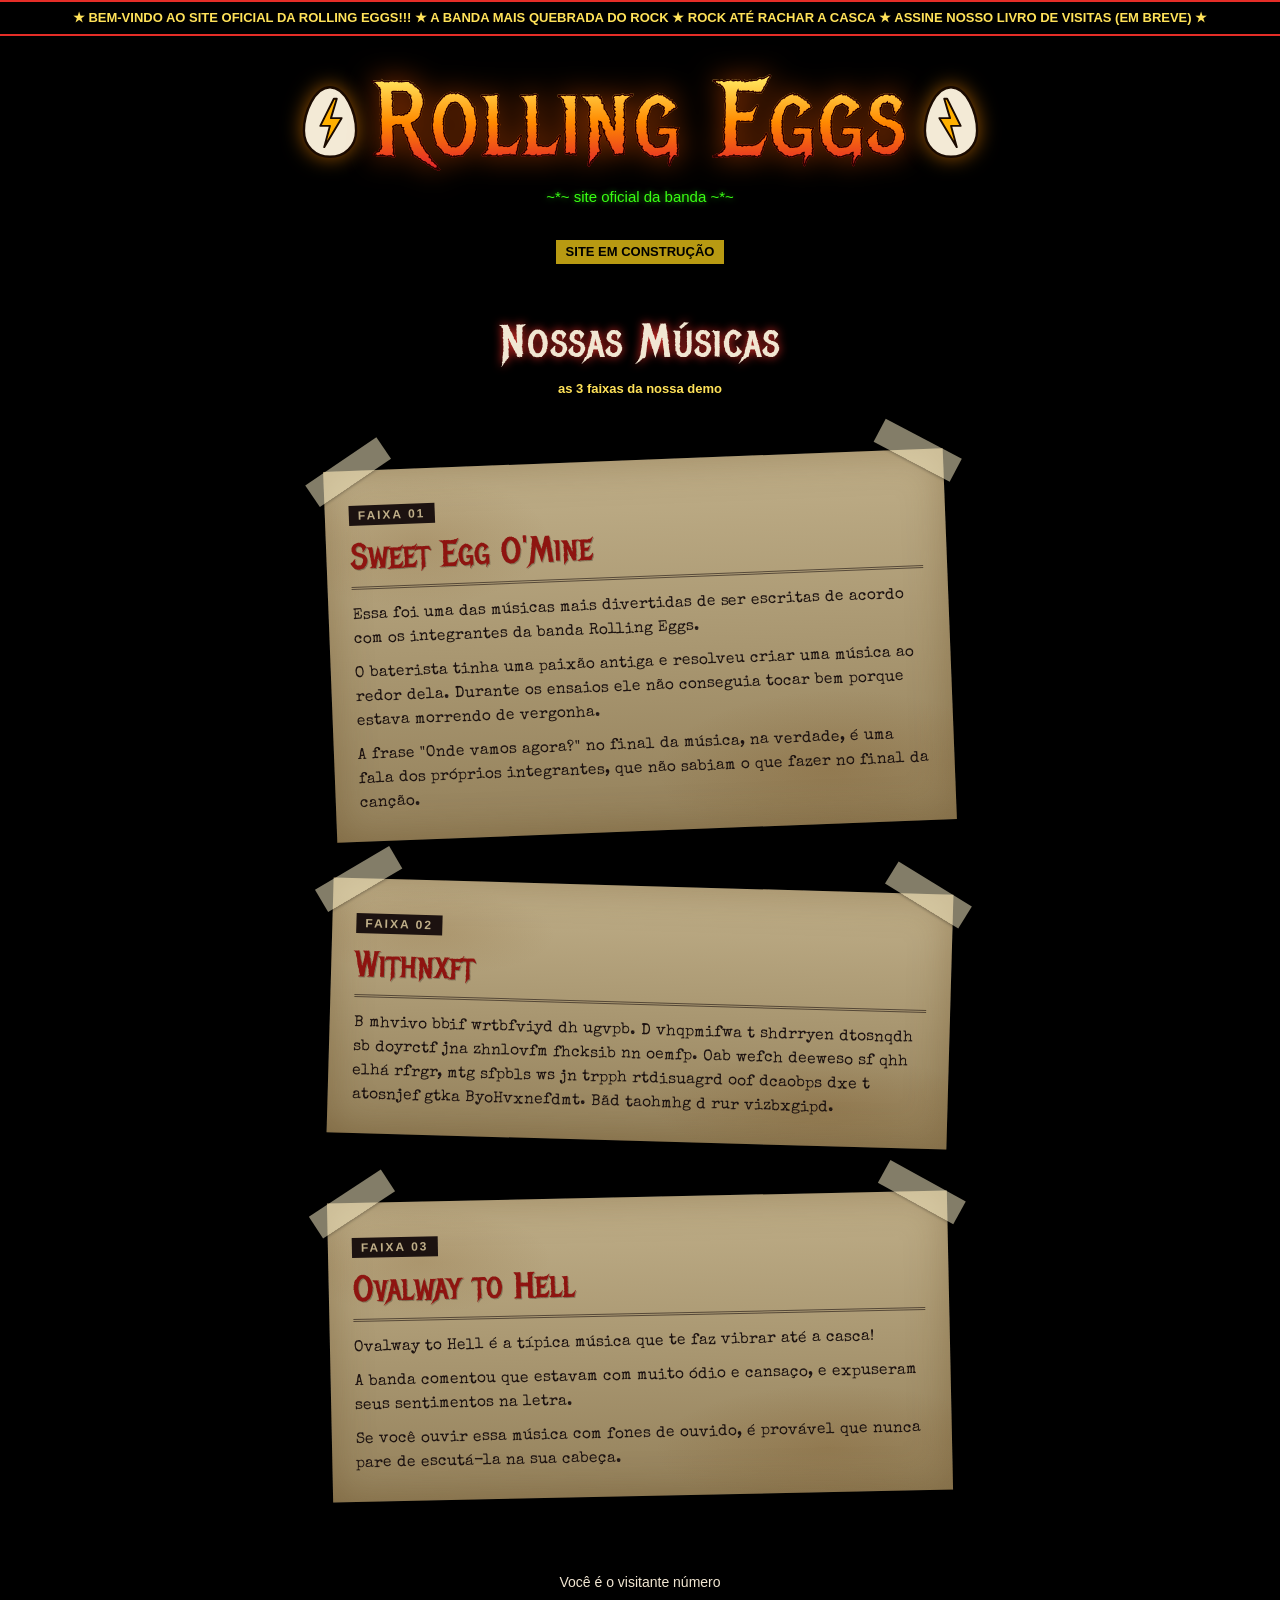
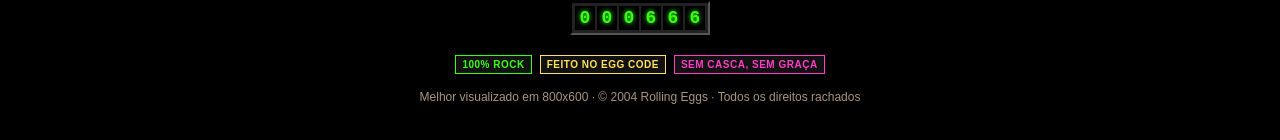
<file: bandatop/index.html>
<!doctype html>
<html lang="pt-BR" data-theme="dark">
<head>
<meta charset="utf-8">
<meta name="viewport" content="width=device-width, initial-scale=1">
<meta name="robots" content="noindex">
<meta name="color-scheme" content="dark">
<title>Rolling Eggs - Site Oficial</title>
<link rel="icon" href="../favicon.ico" sizes="any">
<link rel="preconnect" href="https://fonts.googleapis.com">
<link rel="preconnect" href="https://fonts.gstatic.com" crossorigin>
<link href="https://fonts.googleapis.com/css2?family=Metal+Mania&family=Special+Elite&display=swap" rel="stylesheet">
<style>
  :root {
    --fundo: #000; --texto: #f1e6d2; --apagado: #a8957c;
    --fogo1: #ffe259; --fogo2: #ff8a00; --fogo3: #e52d27;
    --papel: #bfae88; --papel-escuro: #94815b; --tinta: #1c1210; --sangue: #8e1410;
    --neon: #39ff14; --rosa: #ff3ec8;
  }
  * { box-sizing: border-box; }
  html, body { margin: 0; }
  body {
    min-height: 100vh; overflow-x: hidden; color: var(--texto); background: var(--fundo);
    font: 15px/1.5 Verdana, Tahoma, "Segoe UI", sans-serif;
  }

  /* ---------- letreiro (parado) ---------- */
  .letreiro {
    text-align: center; background: #000;
    border-top: 2px solid var(--fogo3); border-bottom: 2px solid var(--fogo3);
    color: var(--fogo1); font-weight: bold; font-size: 13px; padding: 6px 16px;
  }

  /* ---------- topo ---------- */
  .topo {
    text-align: center; padding: 34px 16px 22px;
    background: #000;
  }
  .logo-linha { display: flex; align-items: center; justify-content: center; gap: 14px; }
  .ovo-rock { width: 58px; height: 74px; flex: none; filter: drop-shadow(0 0 10px rgba(255,138,0,.6)); }
  .ovo-rock.dir { transform: scaleX(-1); }
  h1 {
    margin: 0; font-family: "Metal Mania", fantasy; font-weight: 400;
    font-size: clamp(46px, 11vw, 104px); line-height: 1; letter-spacing: 2px;
    background: linear-gradient(180deg, var(--fogo1) 10%, var(--fogo2) 50%, var(--fogo3) 90%);
    -webkit-background-clip: text; background-clip: text; color: transparent;
    -webkit-text-stroke: 1.5px #2a0000;
    filter: drop-shadow(0 0 14px rgba(255,90,0,.55)) drop-shadow(3px 4px 0 #000);
  }
  .sub {
    margin: 12px 0 0; font-family: "Comic Sans MS", "Comic Sans", Verdana, sans-serif;
    color: var(--neon); font-size: 15px; text-shadow: 0 0 6px rgba(57,255,20,.6);
  }

  /* ---------- faixa "em construção" ---------- */
  .obras {
    display: flex; align-items: center; justify-content: center; gap: 10px; flex-wrap: wrap;
    padding: 8px 12px; color: #000; font-weight: bold; font-size: 13px; text-align: center;
    background: #000;
  }
  .obras span { background: #b89a12; padding: 2px 10px; border: 2px solid #000; }

  /* ---------- área dos cartazes ---------- */
  .parede {
    padding: 34px 16px 50px; background: #000;
  }
  .titulo-secao {
    margin: 0 auto 64px; text-align: center; font-family: "Metal Mania", fantasy; font-weight: 400;
    font-size: clamp(30px, 6vw, 46px); color: var(--texto); letter-spacing: 1px;
    text-shadow: 0 0 10px var(--fogo3), 3px 3px 0 #000;
  }
  .titulo-secao small {
    display: block; font: bold 13px Verdana, sans-serif; color: var(--fogo1);
    text-shadow: 1px 1px 0 #000; letter-spacing: 0; margin-top: 4px;
  }
  .cartazes {
    max-width: 620px; margin: 0 auto; display: grid; gap: 56px;
    grid-template-columns: 1fr;
  }
  .cartaz {
    position: relative; color: var(--tinta); padding: 34px 24px 26px;
    font-family: "Special Elite", "Courier New", monospace; font-size: 15.5px; line-height: 1.55;
    background:
      radial-gradient(40% 30% at 80% 85%, rgba(120,80,30,.25), transparent 70%),
      radial-gradient(30% 25% at 15% 20%, rgba(120,80,30,.18), transparent 70%),
      linear-gradient(180deg, var(--papel), var(--papel-escuro));
    box-shadow: 0 14px 22px rgba(0,0,0,.7), inset 0 0 40px rgba(90,60,20,.35);
    transform: rotate(var(--giro));
  }
  .cartaz:nth-child(1) { --giro: -2.2deg; }
  .cartaz:nth-child(2) { --giro: 1.6deg; }
  .cartaz:nth-child(3) { --giro: -1.2deg; }
  /* fitas adesivas */
  .cartaz::before, .cartaz::after {
    content: ""; position: absolute; top: -12px; width: 86px; height: 26px;
    background: rgba(238,228,190,.55); box-shadow: 0 1px 3px rgba(0,0,0,.3);
  }
  .cartaz::before { left: -18px; transform: rotate(-32deg); }
  .cartaz::after { right: -18px; transform: rotate(30deg); }
  .faixa-num {
    display: inline-block; background: var(--tinta); color: var(--papel);
    font: bold 12px Verdana, sans-serif; letter-spacing: 2px; padding: 3px 9px;
  }
  .cartaz h3 {
    margin: 10px 0 14px; font-family: "Metal Mania", fantasy; font-weight: 400;
    font-size: 36px; line-height: 1.05; color: var(--sangue);
    text-shadow: 1px 1px 0 rgba(0,0,0,.25);
    border-bottom: 3px double rgba(28,18,16,.6); padding-bottom: 10px;
  }
  .cartaz p { margin: 0 0 10px; }
  .cartaz p:last-child { margin-bottom: 0; }

  /* ---------- rodapé anos 2000 ---------- */
  .rodape {
    text-align: center; padding: 26px 16px 34px; background: #000;
    font-size: 12px; color: var(--apagado);
  }
  .contador-txt { color: var(--texto); font-size: 14px; }
  .contador {
    display: inline-flex; gap: 2px; margin: 8px 0 14px; padding: 3px;
    background: #222; border: 2px inset #555;
  }
  .contador b {
    width: 20px; padding: 2px 0; background: #000; color: var(--neon);
    font: bold 18px "Courier New", monospace; text-shadow: 0 0 5px var(--neon);
  }
  .selos { display: flex; justify-content: center; gap: 8px; flex-wrap: wrap; margin: 6px 0 14px; }
  .selo {
    font: bold 10px Verdana, sans-serif; padding: 3px 6px; border: 1px solid;
    background: #111; letter-spacing: .5px;
  }
  .selo.a { color: var(--neon); border-color: var(--neon); }
  .selo.b { color: var(--fogo1); border-color: var(--fogo1); }
  .selo.c { color: var(--rosa); border-color: var(--rosa); }

  @media (max-width: 520px) {
    .ovo-rock { width: 38px; height: 48px; }
    .logo-linha { gap: 8px; }
    .cartaz h3 { font-size: 32px; }
  }
</style>
</head>
<body>

<div class="letreiro" aria-hidden="true">
  <span>★ BEM-VINDO AO SITE OFICIAL DA ROLLING EGGS!!! ★ A BANDA MAIS QUEBRADA DO ROCK ★ ROCK ATÉ RACHAR A CASCA ★ ASSINE NOSSO LIVRO DE VISITAS (EM BREVE) ★</span>
</div>

<header class="topo">
  <div class="logo-linha">
    <svg class="ovo-rock" viewBox="0 0 60 76" aria-hidden="true">
      <path d="M30 2C14 2 3 28 3 47c0 16 12 27 27 27s27-11 27-27C57 28 46 2 30 2z" fill="#f3ead6" stroke="#1a0a00" stroke-width="2.5"/>
      <path d="M34 14 20 42h10l-6 22 18-30H31l6-20z" fill="#ffb000" stroke="#1a0a00" stroke-width="2" stroke-linejoin="round"/>
    </svg>
    <h1>Rolling Eggs</h1>
    <svg class="ovo-rock dir" viewBox="0 0 60 76" aria-hidden="true">
      <path d="M30 2C14 2 3 28 3 47c0 16 12 27 27 27s27-11 27-27C57 28 46 2 30 2z" fill="#f3ead6" stroke="#1a0a00" stroke-width="2.5"/>
      <path d="M34 14 20 42h10l-6 22 18-30H31l6-20z" fill="#ffb000" stroke="#1a0a00" stroke-width="2" stroke-linejoin="round"/>
    </svg>
  </div>
  <p class="sub">~*~ site oficial da banda ~*~</p>
</header>

<div class="obras"><span>SITE EM CONSTRUÇÃO</span></div>

<main class="parede">
  <h2 class="titulo-secao">Nossas Músicas<small>as 3 faixas da nossa demo</small></h2>

  <div class="cartazes">
    <article class="cartaz">
      <span class="faixa-num">FAIXA 01</span>
      <h3>Sweet Egg O'Mine</h3>
      <p>Essa foi uma das músicas mais divertidas de ser escritas de acordo com os integrantes da banda Rolling Eggs.</p>
      <p>O baterista tinha uma paixão antiga e resolveu criar uma música ao redor dela. Durante os ensaios ele não conseguia tocar bem porque estava morrendo de vergonha.</p>
      <p>A frase "Onde vamos agora?" no final da música, na verdade, é uma fala dos próprios integrantes, que não sabiam o que fazer no final da canção.</p>
    </article>

    <article class="cartaz">
      <span class="faixa-num">FAIXA 02</span>
      <h3>Withnxft</h3>
      <p>B mhvivo bbif wrtbfviyd dh ugvpb. D vhqpmifwa t shdrryen dtosnqdh sb doyrctf jna zhnlovfm fhcksib nn oemfp. Oab wefch deeweso sf qhh elhá rfrgr, mtg sfpbls ws jn trpph rtdisuagrd oof dcaobps dxe t atosnjef gtka ByoHvxnefdmt. Bãd taohmhg d rur vizbxgipd.</p>
    </article>

    <article class="cartaz">
      <span class="faixa-num">FAIXA 03</span>
      <h3>Ovalway to Hell</h3>
      <p>Ovalway to Hell é a típica música que te faz vibrar até a casca!</p>
      <p>A banda comentou que estavam com muito ódio e cansaço, e expuseram seus sentimentos na letra.</p>
      <p>Se você ouvir essa música com fones de ouvido, é provável que nunca pare de escutá-la na sua cabeça.</p>
    </article>
  </div>
</main>

<footer class="rodape">
  <div class="contador-txt">Você é o visitante número</div>
  <div class="contador" aria-label="000666"><b>0</b><b>0</b><b>0</b><b>6</b><b>6</b><b>6</b></div>
  <div class="selos">
    <span class="selo a">100% ROCK</span>
    <span class="selo b">FEITO NO EGG CODE</span>
    <span class="selo c">SEM CASCA, SEM GRAÇA</span>
  </div>
  <div>Melhor visualizado em 800x600 &middot; © 2004 Rolling Eggs &middot; Todos os direitos rachados</div>
</footer>

</body>
</html>
</file>
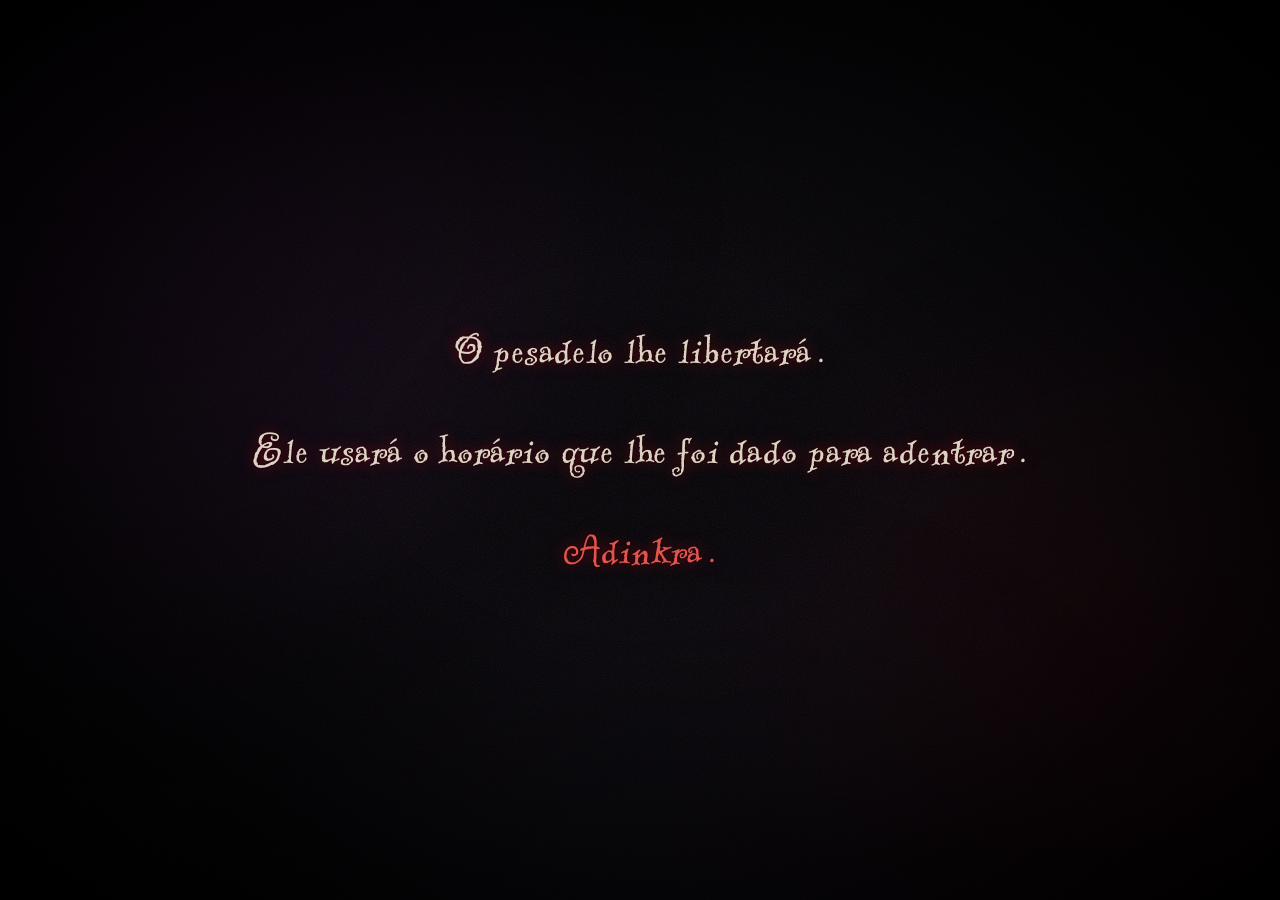
<file: pesadelo/index.html>
<!doctype html>
<html lang="pt-BR">
<head>
<meta charset="utf-8">
<meta name="viewport" content="width=device-width, initial-scale=1">
<meta name="color-scheme" content="dark">
<meta name="robots" content="noindex">
<title>Pesadelo</title>
<link rel="icon" href="data:image/svg+xml,%3Csvg xmlns='http://www.w3.org/2000/svg' viewBox='0 0 100 100'%3E%3Crect width='100' height='100' fill='%23050307'/%3E%3Cpath d='M44 13 A38 38 0 1 0 30 20' fill='none' stroke='%23d11a2a' stroke-width='9'/%3E%3C/svg%3E">
<link rel="preconnect" href="https://fonts.googleapis.com">
<link rel="preconnect" href="https://fonts.gstatic.com" crossorigin>
<link href="https://fonts.googleapis.com/css2?family=Are+You+Serious&display=swap" rel="stylesheet">
<style>
  :root {
    --fundo: #050307;
    --osso: #ddd2c4;
    --sangue: #d11a2a;
    --sangue-escuro: #5c0710;
  }
  * { box-sizing: border-box; }
  html, body { height: 100%; }
  body {
    margin: 0; overflow: hidden; background: var(--fundo); color: var(--osso);
    font-family: "Are You Serious", cursive;
  }

  /* ---------- Fundo de pesadelo ---------- */
  .nevoa, .grao, .vinheta, .olhos { position: fixed; inset: 0; pointer-events: none; }
  .nevoa { overflow: hidden; }
  .nevoa i {
    position: absolute; width: 90vmax; height: 90vmax; border-radius: 50%; filter: blur(60px);
    opacity: .55; transition: background 3s;
  }
  .nevoa i:nth-child(1) { left: -35vmax; top: -30vmax; background: radial-gradient(circle, #2a0a2e, transparent 65%); animation: vagar 38s ease-in-out infinite alternate; }
  .nevoa i:nth-child(2) { right: -40vmax; bottom: -35vmax; background: radial-gradient(circle, #3a0710, transparent 65%); animation: vagar 46s ease-in-out infinite alternate-reverse; }
  .nevoa i:nth-child(3) { left: 10vmax; bottom: -55vmax; background: radial-gradient(circle, #14101e, transparent 60%); animation: vagar 54s ease-in-out infinite alternate; }
  @keyframes vagar {
    0%   { transform: translate(0, 0) scale(1); }
    50%  { transform: translate(12vmax, 8vmax) scale(1.15); }
    100% { transform: translate(-6vmax, 14vmax) scale(.95); }
  }
  /* chiado de TV velha por cima de tudo */
  .grao {
    opacity: .09; mix-blend-mode: screen;
    background-image: url("data:image/svg+xml,%3Csvg xmlns='http://www.w3.org/2000/svg' width='220' height='220'%3E%3Cfilter id='n'%3E%3CfeTurbulence type='fractalNoise' baseFrequency='.9' numOctaves='2' stitchTiles='stitch'/%3E%3C/filter%3E%3Crect width='100%25' height='100%25' filter='url(%23n)'/%3E%3C/svg%3E");
    animation: chiado .6s steps(4) infinite;
  }
  @keyframes chiado {
    25% { transform: translate(-30px, 18px); } 50% { transform: translate(22px, -26px); }
    75% { transform: translate(-14px, -10px); } 100% { transform: translate(0, 0); }
  }
  .vinheta {
    background: radial-gradient(ellipse at center, transparent 30%, rgba(0, 0, 0, .7) 70%, #000 100%);
    animation: respirar 7s ease-in-out infinite;
  }
  @keyframes respirar { 50% { opacity: .82; } }

  /* olhos que aparecem no escuro e piscam */
  .olho-par { position: absolute; display: flex; gap: var(--vao); opacity: 0; animation: espreitar var(--dur) ease-in-out forwards; }
  .olho-par span {
    width: var(--tam); height: calc(var(--tam) * .55); border-radius: 50%;
    background: radial-gradient(ellipse, #ff4b3a 0%, #b0101c 45%, transparent 75%);
    box-shadow: 0 0 calc(var(--tam) * 1.2) rgba(209, 26, 42, .55);
    animation: piscar var(--dur) linear forwards;
  }
  @keyframes espreitar { 15%, 80% { opacity: var(--forca); } 100% { opacity: 0; } }
  @keyframes piscar { 0%, 44%, 50%, 70%, 75%, 100% { transform: scaleY(1); } 47%, 72% { transform: scaleY(.08); } }

  /* ---------- As duas telas ---------- */
  main { position: relative; z-index: 1; height: 100%; display: grid; place-items: center; padding: 16px; }
  .tela { grid-area: 1 / 1; transition: opacity 1.6s ease, filter 1.6s ease; }
  .tela.oculta { opacity: 0; filter: blur(8px); pointer-events: none; }

  .mensagem { text-align: center; max-width: 900px; }
  .mensagem p {
    margin: 0 0 .9em; font-size: clamp(1.5rem, 5.2vw, 2.9rem); line-height: 1.25; letter-spacing: .02em;
    text-shadow: 0 0 14px rgba(160, 0, 20, .7), 0 0 2px #000;
    opacity: 0; animation: surgir 2.4s ease forwards, tremular 9s 3s infinite;
  }
  .mensagem p:nth-child(2) { animation-delay: 1.4s, 5s; }
  .mensagem p:nth-child(3) { animation-delay: 2.8s, 7s; margin-bottom: 0; color: #e2554f; }
  @keyframes surgir { from { opacity: 0; filter: blur(10px); } to { opacity: 1; filter: blur(0); } }
  @keyframes tremular {
    0%, 92%, 96%, 100% { opacity: 1; transform: none; }
    93% { opacity: .25; transform: translateX(-2px); } 95% { opacity: .8; transform: translateX(2px); }
  }

  .selo { width: min(92vw, 88vh, 640px); aspect-ratio: 1; }
  .selo svg {
    width: 100%; height: 100%; display: block; overflow: visible;
    filter: drop-shadow(0 0 5px var(--sangue)) drop-shadow(0 0 16px rgba(209, 26, 42, .5));
  }
  .selo.aceso svg { animation: pulsar 4s ease-in-out 5s infinite; }
  .selo .anel, .selo .glifo * {
    fill: none; stroke: var(--sangue); stroke-linecap: butt; stroke-linejoin: miter;
  }
  .selo .anel { stroke-width: 7; }
  .selo .glifo { opacity: 0; }
  .selo .glifo .cheio { fill: var(--sangue); stroke: none; }
  .selo.aceso .glifo { animation: acender 1.2s ease forwards; }
  @keyframes acender { from { opacity: 0; } to { opacity: 1; } }
  @keyframes pulsar { 50% { filter: drop-shadow(0 0 8px #ff3a3a) drop-shadow(0 0 26px rgba(209, 26, 42, .75)); } }
  .selo .anel { stroke-dasharray: 1; stroke-dashoffset: 1; }
  .selo.aceso .anel { animation: tracar 4s ease-in-out .3s forwards; }
  @keyframes tracar { to { stroke-dashoffset: 0; } }

  /* às 3h33 o pesadelo fica vermelho */
  body.hora .nevoa i:nth-child(1) { background: radial-gradient(circle, #4a0612, transparent 65%); }
  body.hora .nevoa i:nth-child(3) { background: radial-gradient(circle, #2b0408, transparent 60%); }
  body.hora .vinheta { animation-duration: 1.6s; }

  @media (prefers-reduced-motion: reduce) {
    .nevoa i, .grao, .vinheta, .mensagem p { animation: none; opacity: 1; }
    .nevoa i { opacity: .55; }
    .grao { opacity: .09; }
    .selo.aceso .glifo, .selo.aceso .anel, .selo.aceso svg { animation: none; opacity: 1; stroke-dashoffset: 0; }
  }
</style>
</head>
<body>
  <div class="nevoa"><i></i><i></i><i></i></div>
  <div class="olhos" id="olhos"></div>

  <main>
    <section class="tela mensagem" id="mensagem">
      <p>O pesadelo lhe libertará.</p>
      <p>Ele usará o horário que lhe foi dado para adentrar.</p>
      <p>Adinkra.</p>
    </section>
    <section class="tela selo oculta" id="selo" aria-hidden="true"></section>
  </main>

  <div class="grao"></div>
  <div class="vinheta"></div>

<script>
(() => {
  // ---------- O selo ----------
  // formas desenhadas numa caixa de -0.5 a 0.5 (y para baixo)
  const FORMAS = [
    `<circle r=".42"/>`,
    `<path d="M-.4 .42 V0 A.4 .4 0 0 1 .4 0 V.42 Z"/>`,
    `<path d="M-.4 -.1 C-.35 -.45 .15 -.42 .05 -.05 C-.02 .2 -.02 .45 .2 .43 C.3 .42 .38 .33 .42 .26"/>`,
    `<circle cy="-.3" r=".12"/><path d="M0 -.18 V.44 M-.42 .44 V.05 H.42 V.44"/>`,
    `<path d="M0 -.45 L.45 0 L0 .45 L-.45 0 Z"/>`,
    `<rect x="-.4" y="-.4" width=".8" height=".8"/><path d="M0 -.4 V.4 M-.4 0 H.4"/>`,
    `<circle r=".42"/><circle class="cheio" r=".08"/>`,
    `<rect x="-.17" y="-.17" width=".34" height=".34"/><path d="M-.17 -.3 V.3 M.17 -.3 V.3 M-.3 -.17 H.3 M-.3 .17 H.3"/>` +
      `<circle cx="-.3" cy="-.3" r=".13"/><circle cx=".3" cy="-.3" r=".13"/><circle cx="-.3" cy=".3" r=".13"/><circle cx=".3" cy=".3" r=".13"/>`,
  ];
  const ORDEM = [0, 1, 0, 2, 3, 4, 5, 6, 7, 4];

  const C = 300, R_GLIFO = 200, R_ANEL = 268, TAM = 62;
  // a falha do anel fica no alto, à esquerda (ângulos contados a partir do topo, no sentido horário)
  const FALHA_INI = 315, FALHA_FIM = 331;
  const ponto = (graus, r) => {
    const a = graus * Math.PI / 180;
    return [C + r * Math.sin(a), C - r * Math.cos(a)];
  };
  const [x1, y1] = ponto(FALHA_FIM, R_ANEL), [x2, y2] = ponto(FALHA_INI, R_ANEL);
  // a mensagem começa na ponta do sentido horário da falha e termina na outra ponta
  const arco = 360 - (FALHA_FIM - FALHA_INI), passo = arco / ORDEM.length;
  const glifos = ORDEM.map((f, i) => {
    const ang = FALHA_FIM + passo * (i + .5), [x, y] = ponto(ang, R_GLIFO);
    return `<g class="glifo" style="animation-delay:${(1 + i * .28).toFixed(2)}s"
               transform="translate(${x.toFixed(1)} ${y.toFixed(1)}) rotate(${ang.toFixed(1)}) scale(${TAM})"
               stroke-width="${(5 / TAM).toFixed(3)}">${FORMAS[f]}</g>`;
  }).join("");
  const selo = document.getElementById("selo");
  selo.innerHTML = `
    <svg viewBox="0 0 600 600">
      <path class="anel" pathLength="1" d="M${x1.toFixed(1)} ${y1.toFixed(1)} A${R_ANEL} ${R_ANEL} 0 1 1 ${x2.toFixed(1)} ${y2.toFixed(1)}"/>
      ${glifos}
    </svg>`;

  // ---------- Relógio do aparelho ----------
  const mensagem = document.getElementById("mensagem");
  let estado = null;
  function conferir() {
    const d = new Date();
    const hora = d.getHours() === 3 && d.getMinutes() === 33;
    if (hora === estado) return;
    estado = hora;
    document.body.classList.toggle("hora", hora);
    mensagem.classList.toggle("oculta", hora);
    selo.classList.toggle("oculta", !hora);
    selo.setAttribute("aria-hidden", String(!hora));
    if (hora) {
      selo.classList.remove("aceso");
      void selo.offsetWidth;            // reinicia a animação de desenhar
      selo.classList.add("aceso");
    }
  }
  conferir();
  setInterval(conferir, 250);
  // ao voltar para a aba ou para a janela, confere na hora
  addEventListener("focus", conferir);
  addEventListener("pageshow", conferir);
  document.addEventListener("visibilitychange", conferir);

  // ---------- Olhos no escuro ----------
  const olhos = document.getElementById("olhos");
  const sorte = (a, b) => a + Math.random() * (b - a);
  function espiar() {
    const par = document.createElement("div");
    const tam = sorte(8, 22), dur = sorte(3.5, 6);
    par.className = "olho-par";
    par.innerHTML = "<span></span><span></span>";
    // perto das bordas, longe do texto do meio
    const borda = Math.random() < .5;
    const x = borda ? (Math.random() < .5 ? sorte(3, 22) : sorte(72, 92)) : sorte(5, 90);
    const y = borda ? sorte(5, 90) : (Math.random() < .5 ? sorte(3, 16) : sorte(80, 92));
    par.style.cssText = `left:${x}%; top:${y}%; --tam:${tam}px; --vao:${tam * sorte(.6, 1.1)}px;` +
                        `--dur:${dur}s; --forca:${sorte(.35, .8)}`;
    olhos.append(par);
    setTimeout(() => par.remove(), dur * 1000 + 100);
    setTimeout(espiar, (estado ? sorte(.8, 2.5) : sorte(3, 8)) * 1000);
  }
  if (!matchMedia("(prefers-reduced-motion: reduce)").matches) setTimeout(espiar, 2500);
})();
</script>
</body>
</html>
</file>
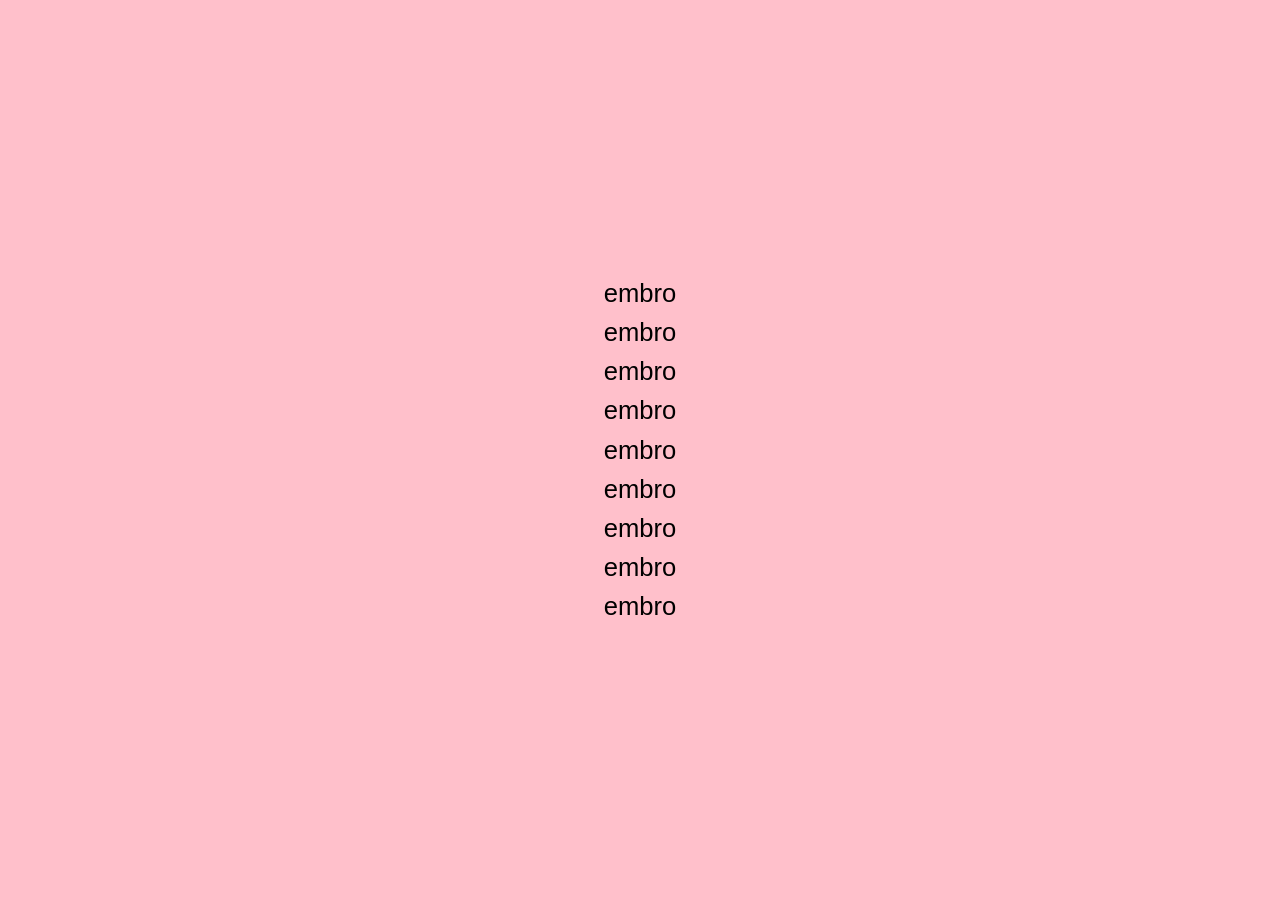
<file: rapto20/index.html>
<!DOCTYPE html>
<html lang="pt-BR" data-theme="dark">
<head>
<meta charset="UTF-8">
<meta name="viewport" content="width=device-width, initial-scale=1.0">
<title>rapto20</title>
<style>
  html, body {
    margin: 0;
    height: 100%;
  }
  body {
    background: #ffc0cb;
    color: #000;
    font-family: Arial, Helvetica, sans-serif;
    display: flex;
    flex-direction: column;
    align-items: center;
    justify-content: center;
    text-align: center;
  }
  p {
    margin: 0.2em 0;
    font-size: 1.6rem;
  }
</style>
</head>
<body>
  <p>embro</p>
  <p>embro</p>
  <p>embro</p>
  <p>embro</p>
  <p>embro</p>
  <p>embro</p>
  <p>embro</p>
  <p>embro</p>
  <p>embro</p>
</body>
</html>
</file>
